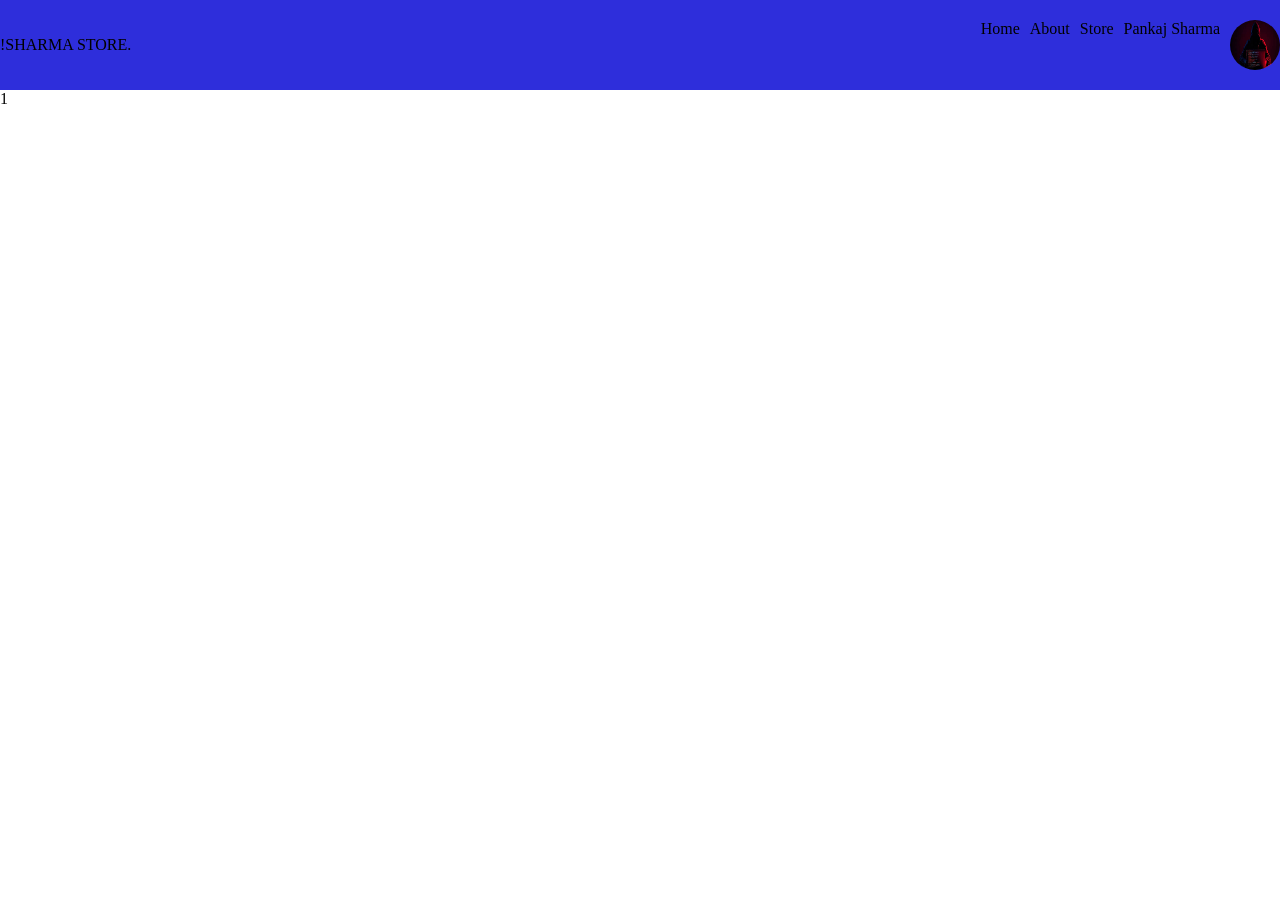
<file: index.html>
<!DOCTYPE html>
<html>
    <head>
        <title>my home page</title>
        <link rel="stylesheet" href="flexbox-2.css">
    </head>
    <body>
        <header class="head">
           
                <span class="span">!SHARMA STORE.</span>
             <ul class="ul">
                <li>Home</li>
                <li>About</li>
                <li>Store</li>
                <li>Pankaj Sharma</li>
                <img  class="image" src="hacker.png">
            </ul>
           
        </header>
        <div class="container">
     
           
      
        <div class="box1">1</div>
        <div class="box2">

        </div>

        </div>
    </body>
</html>
</file>
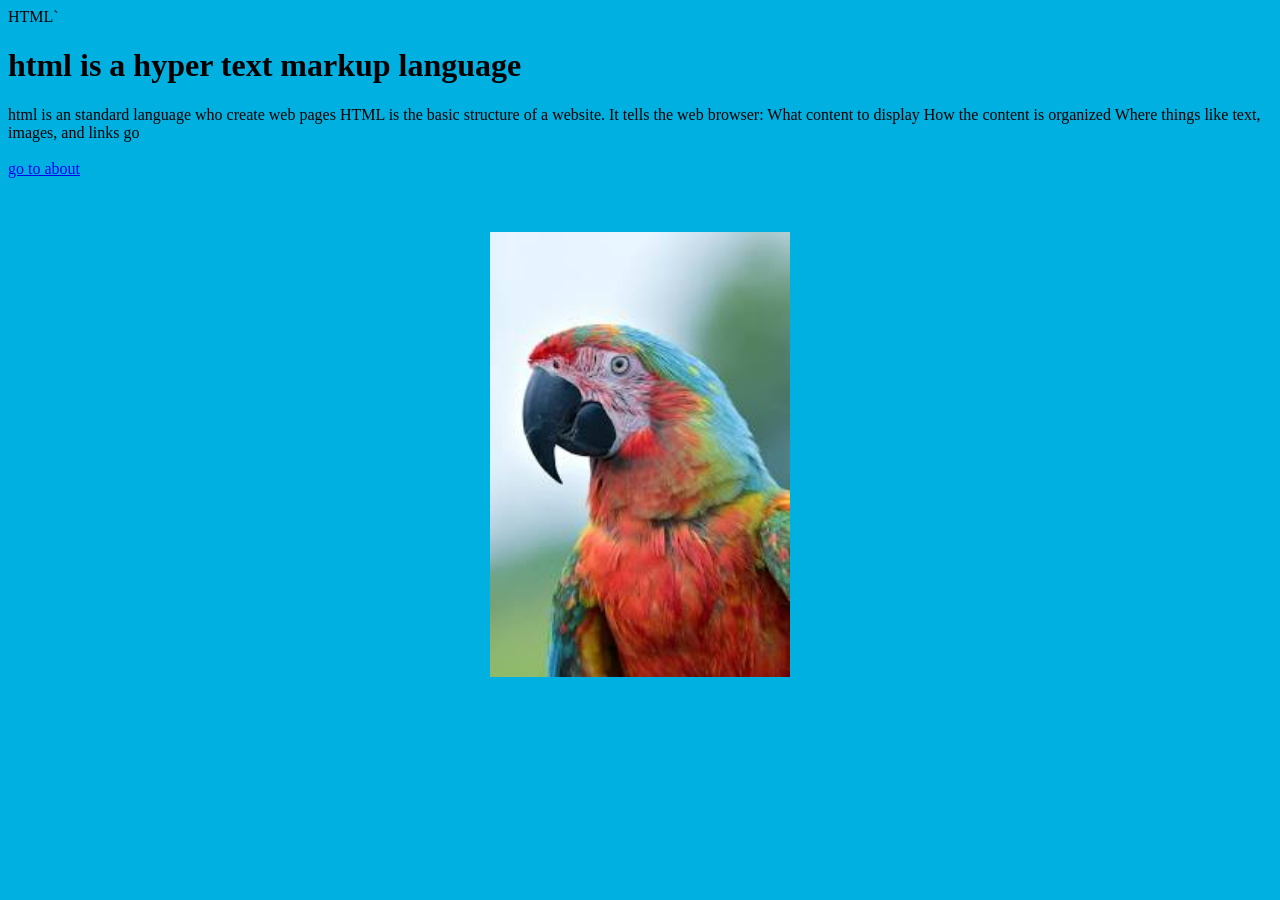
<file: pankaj7/index.html>
<!DOCTYPE html>
<html>
<head>HTML`

<title style="color:red;">html</title>
<style>
p {
    background-color: yellow;
}
</style>
 
</head>
<body bgcolor=" sky blue"> 
<h1>html is a hyper text markup language</h1>
<p1>html is an standard language who create web pages<p1>
<p2>HTML is the basic structure of a website. It tells the web browser:

What content to display

How the content is organized

Where things like text, images, and links go<p2>
<p3>

<br><br>














<a href="about-us.html">go to about</a>
<br><br><br>
<image>
<center>
<img src="parrot.jpg"width="300; image-align:center;">
</center>
</image>

</body>




</html>
</file>
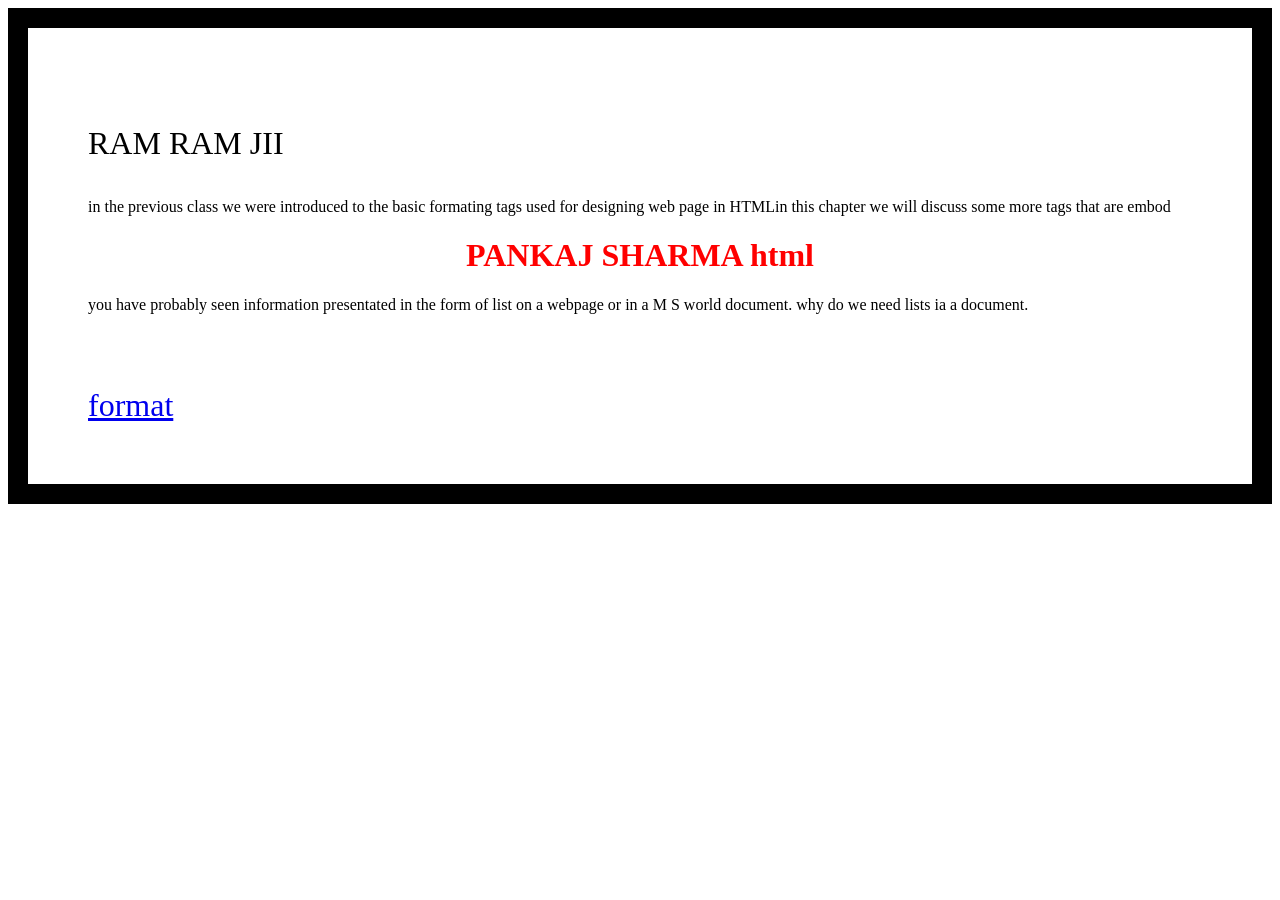
<file: pankaj7/about-us.html>
<!DOCTYPE html>
<html>
<head>
<title>welcome to our house</title>
</head>
<body style="border:20px solid black;padding:60px"><font size="6"><br>RAM RAM JII</br></font>


<br><br>
<P1>in the previous class we were introduced to the basic formating tags used for designing web page in HTMLin this chapter we will discuss some more tags that are embod</p1>
<h1 style="color:red; text-align:center;">PANKAJ SHARMA html </h1>
<p2>you have probably seen information presentated in the form of list on a webpage or in a M S world document.
why do we need lists ia a document.<p2>
<br><br><br>

<font size="6"><br><a href="formats.html">format</a></br></font>







</body>


</html>
</file>
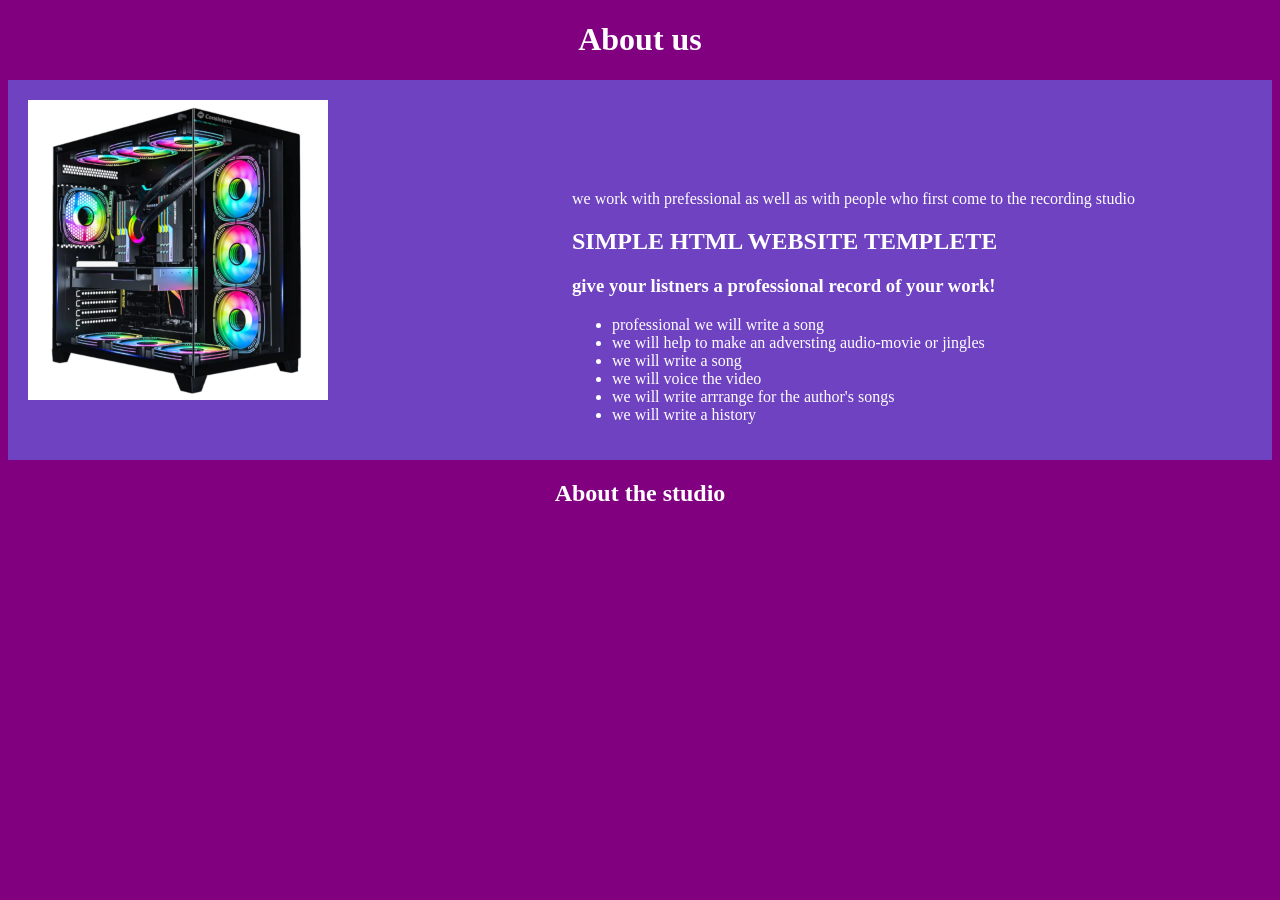
<file: pankaj7/about.html>
<!DOCTYPE html>
<html>
<head>
<title>about us</title>
<link rel="stylesheet" href="about.css">
</head>
<h1 class="h1">About us</h1>
<body>
	<div class="box">
	<div class="computer">
		<img src="computer.webp">
	</div>
	
		<div class="container">
		<p class="text">we work with prefessional as well as with people who first come to the recording studio</p>
		<h2 class="text"> SIMPLE HTML WEBSITE TEMPLETE</h2>
		<h3 class="text">give your listners a professional record of your work!</h3>
		<ul>
			
			<li class="text">professional we will write a song</li>
			<li class="text"> we will help to make an adversting audio-movie or jingles</li>
			<li class="text"> we will write a song</li>
			<li class="text"> we will voice the video</li>
	          			<li class="text">we will write arrrange for the author's songs</li>
			<li class="text"> we will write a history</li>
		</ul>
	
</div>
</div>
	<h2 class="h2">About the studio</h2>
</body>
</html>
</file>
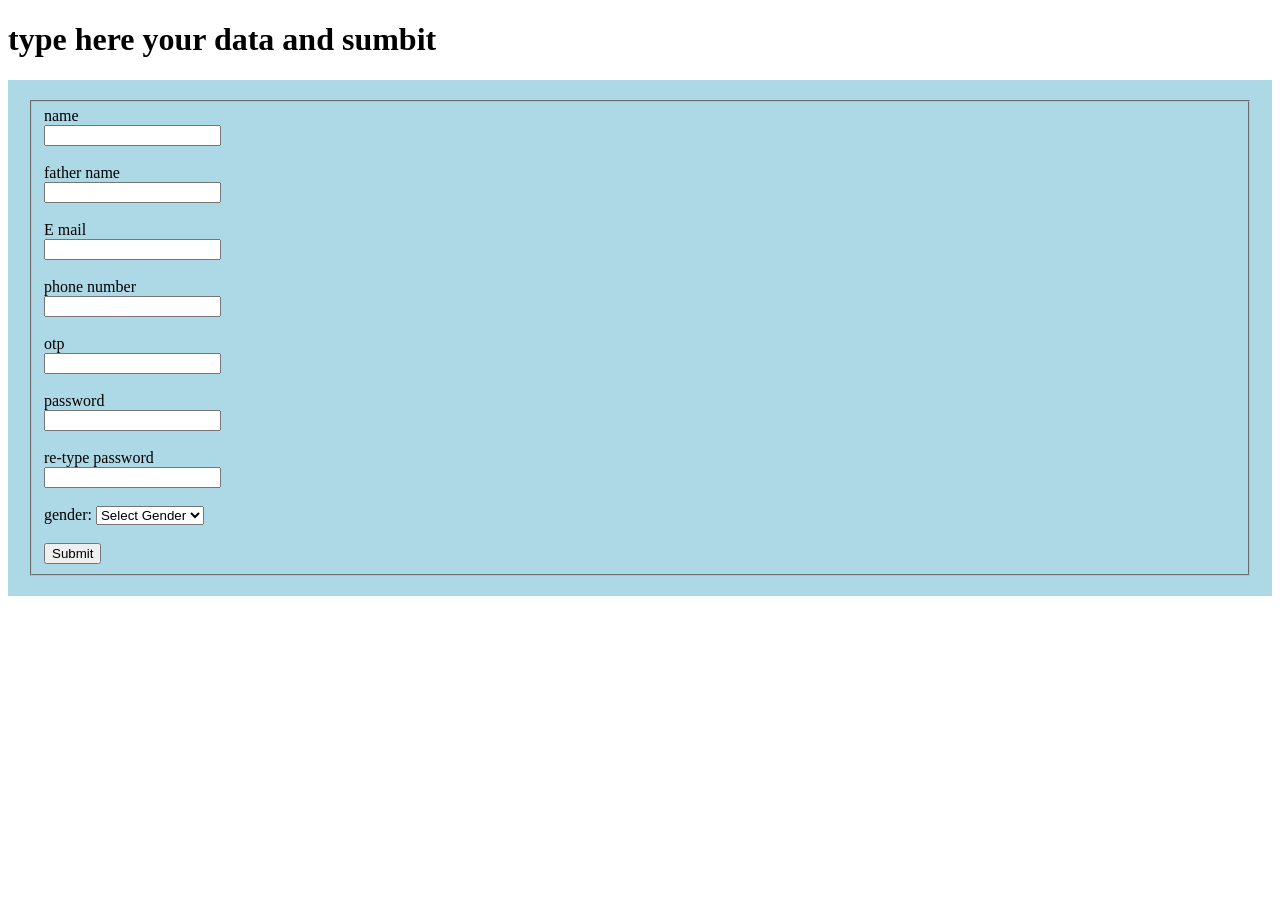
<file: pankaj7/form.html>
<!DOCTYPE html>
<html>
    <head>
        <title>your bio data </title>
    </head>
    <body>
        <h1>type here your data and sumbit</h1>
        <style>
form{
background-color: lightblue;
padding: 20px;
}
</style>
        <form>
            <fieldset>
                
                    name<br><input type="text">
<br><br>
                    father name<br><input type="text">
<br><br>
                    
                    
                    E mail<br><input type="email">
<br>
<br>
                    phone number<br><input type="NUMBER">
<br><br>
                    otp<br><input type="NUMBER">
<br><br>
                        password<br><input type="password"><br><br>
                    re-type password<br><input <type="text">
<br><br>
<lable>gender:</lable>
 <select>
  <option value="">Select Gender</option>
  <option value="male">Male</option>
  <option value="female">Female</option>
  <option value="other">Other</option>
</select>
<br><br>
                        <input type="submit">
            </form>
            </body>
</html>
</file>
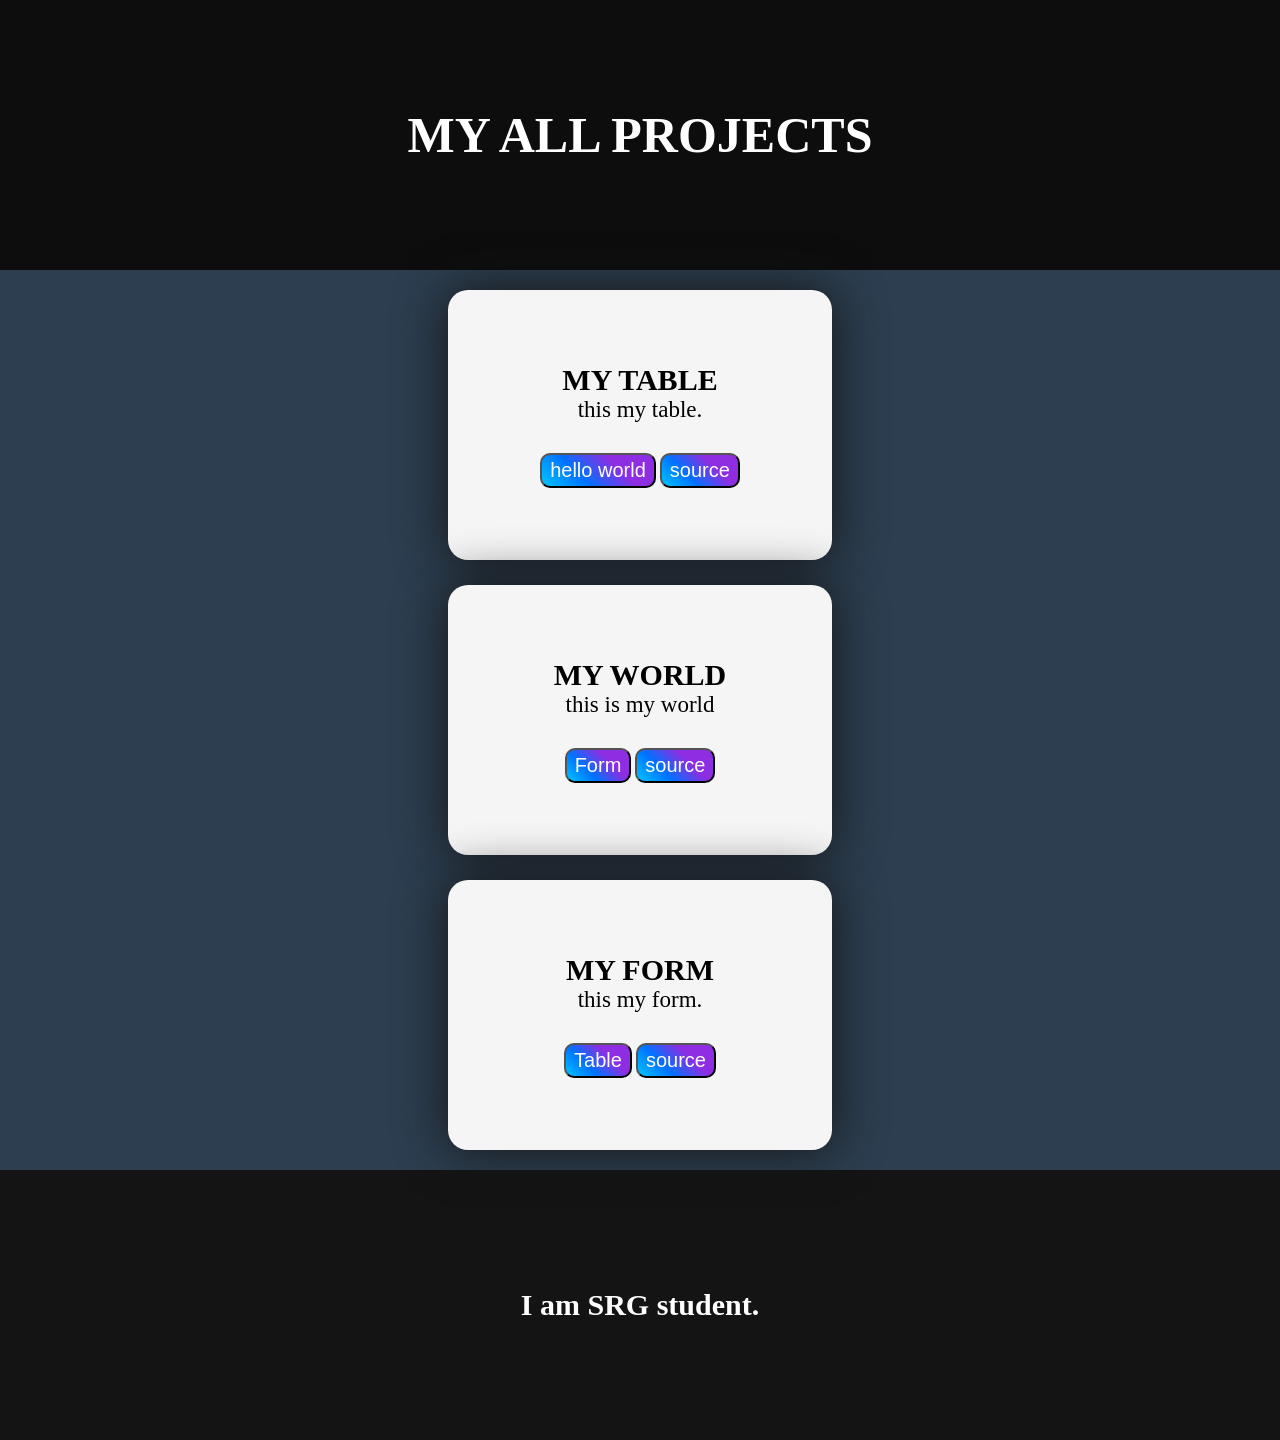
<file: pankaj7/formats.html>
<!DOCTYPE html> 
<html>
<head>
	<link rel="stylesheet"  href="format.css">
<title>ALL FORMATS </title>
</head>
<body>
	<header class="head">
        <h1 class="h1">MY ALL PROJECTS</h1>
    </header>
    <div class="container">




        <div class="box">
           
                 
                <h2 class="h2">MY TABLE</h2>
                <p class="p">this my table.</p>
                <div class="link">
               <button> <a href="my world.html">hello world</a> </button>
                 <button><a href="#">source</a> </button>
                </div>
       
        </div>
        


    
        <div class="box">
          
               
                 <h2 class="h2">MY WORLD</h2>
                <p class="p">this is my world </p>
                <div class="link">
               <button><a href="form.html">Form</a></button>
                 <button><a href="#">source</a></button>
                </div>

       
    </div>
    


        <div class="box">
            
                 
                 <h2 class="h2">MY FORM</h2>
                <p class="p">this my form.</p>
                
                <div class="link">
                 <button><a href="table.html">Table</a></button>
                  <button><a href="#">source</a></button>
                 </div>
           
        </div>
      











    </div>
    <footer class="foot"><h4 class="h4">I am SRG student.</h4></footer>

</body>
</html>
</file>
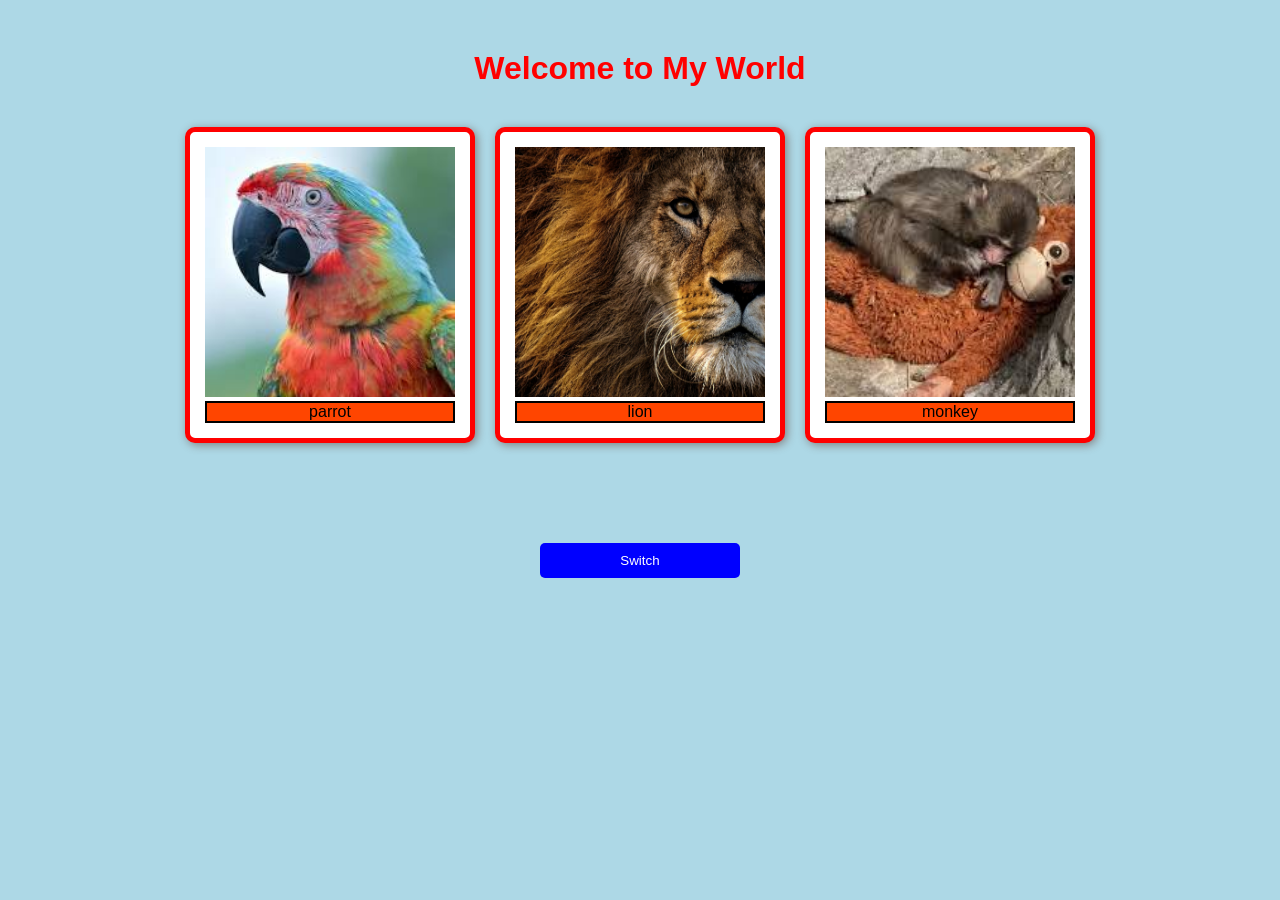
<file: pankaj7/myworld.html>
<!DOCTYPE html>
<html>
<head>
    <title>My World</title>

    <style>
        body {
            background-color: lightblue;
            text-align: center;
            font-family: Arial;
        }

        h1 {
            color: red;
            margin-top: 50px;
        }

        .box-container {
            display: flex;
            justify-content: center;
            gap: 20px;
            margin-top: 40px;

        }

        .box {
          
            background-color: white;
            padding: 15px;
            border-radius: 10px;
            box-shadow: 2px 2px 10px gray;
             border:5px solid red;  

        }

        button {
            margin-top: 100px;
            padding: 10px 20px;
            background-color: blue;
            color: white;
            width:200px;
            border: none;
            border-radius: 5px;
            cursor: pointer;
        }

        button:hover {
            background-color: red;
        }
        
       .box img {
    width: 250px;
    height: 250px;
    object-fit: cover;
    

}
.text{
   
    border:2px solid black;
    background-color:orangered;
}
  
    .img{ width: 500px;
height: 500px;

}
</style>




</head>

<body>

    <h1>Welcome to My World</h1>

    <div class="box-container">
       <div class="box"><img src="./parrot.jpg"><div class="text">parrot</div></div>
        <div class="box"><img src="./lion.jpeg"><div class="text">lion</div></div>
        <div class="box"><img src="./monkey.jpg"><div class="text">monkey</div></div>
    </div>

    <button>Switch</button>

</body>
</html>
</file>
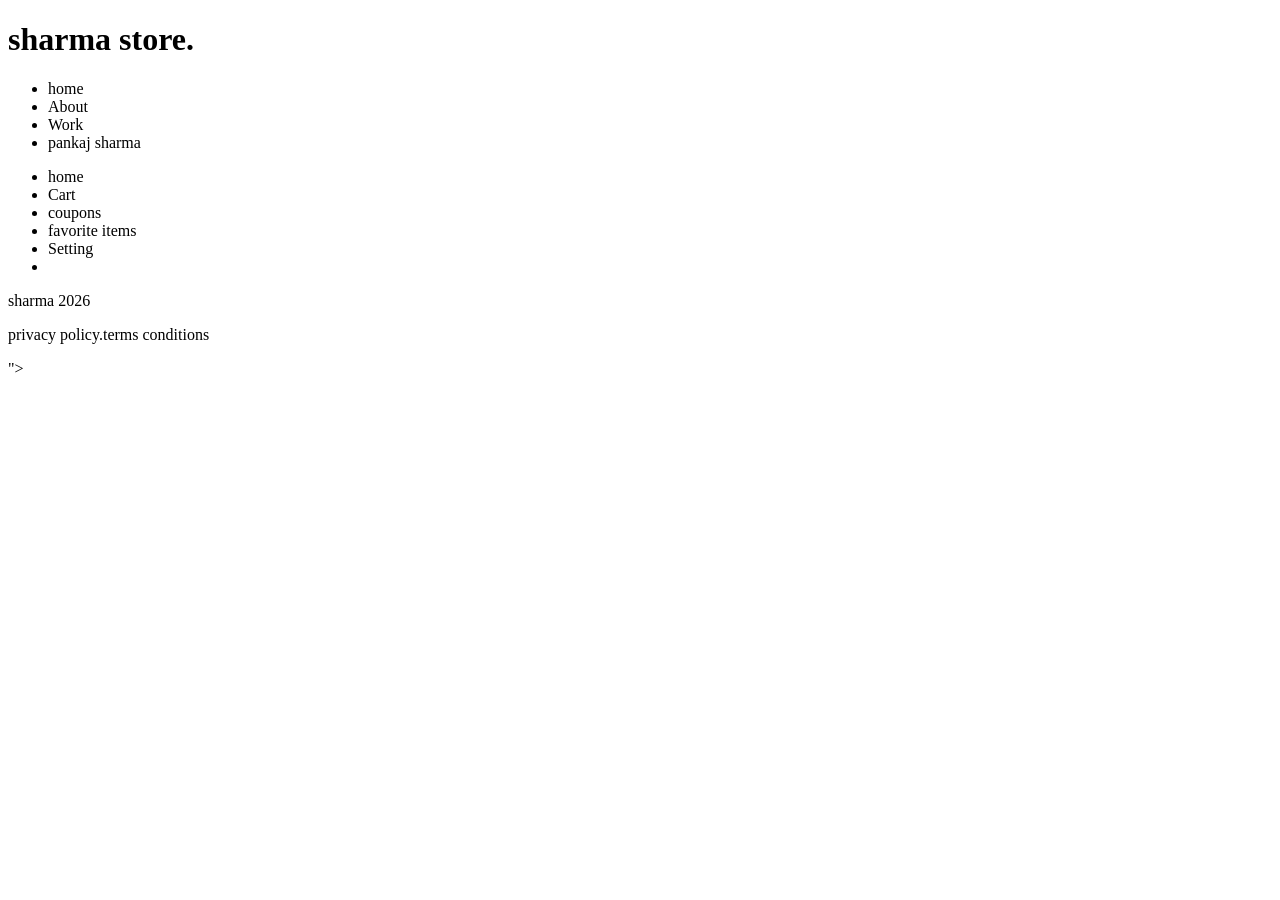
<file: pankaj7/pandatpage.html>
<!DOCTYPE html>
<html>
    <head>
        <title>web page</title>
    </head>
    <body>
        <header> <h1>sharma store.</h1>
        <ul>
            <li>home</li>
             <li>About</li>
              <li>Work</li>
               <li>pankaj sharma</li>
        </header>

        <div class="container">

            <div>
            
                <ul>
                 <li>home</li>
             <li>Cart</li>
              <li>coupons</li>
               <li>favorite items</li>
               <li>Setting<li>
                </ul>
                <p>sharma 2026</p>
                <p>privacy policy.terms conditions</p>
            </div>

            <div>
<div class="div2" >                                                                                                                                                                                                                                                                                                                                                                                                                                                                                                                                                                                                                                                                                                                                                          ">
     <di></div>
        <di></div>

</div>

















            </div>
        </div>
    </body>
</file>
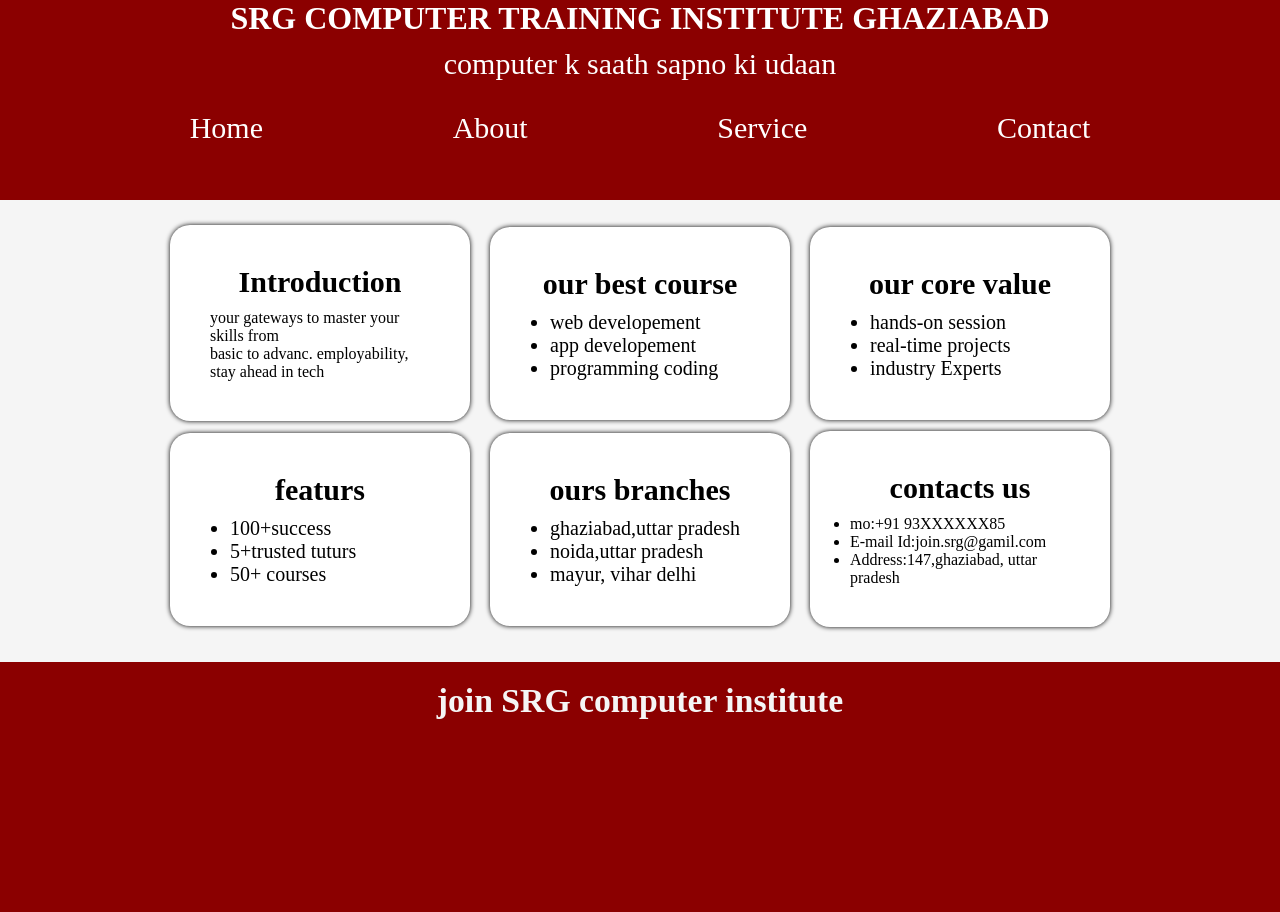
<file: pankaj7/pankajsrg.html>
<!DOCTYPE html>
<html>
<head>
	 <link rel="stylesheet" href="./pankajsrg.css">
	 

<title>pankaj srg</title>

</head>
<body>

	<div class="container">
		<header class="head">
	<h1 class="h2">SRG COMPUTER TRAINING INSTITUTE GHAZIABAD</h1>
	<p class="text1">computer k saath sapno ki udaan</p>
	<nav ><ul class="text1">
		 <li class="text1">Home</li>
		 <li class="text1">About</li>
		 <li class="text1">Service</li>
		 <li class="text1">Contact</li>
	</ul></nav>
</header>

	

		<div class="main">

			
<div class="divs">


<div class="part1">
	<div class="p1"> 
		<h2 class="h1">Introduction</h2><p class="p">your gateways to master your skills from <br>basic to advanc. employability, <br>stay ahead in tech</p></div>
	<div class="p1">
	 <h2 class="h1"> our best course</h2><ul class="p9">
		 <li>web developement</li>
		 <li>app developement</li>
		 <li>programming coding</li>
		
	</ul>
</div>

<div class="p1">
	<h2 class="h1"> our core value</h2>
	<ul class="p9">
		 <li>hands-on session</li>
		 <li>real-time projects</li>
		 <li>industry Experts</li>
		
	</ul>
</div>
</div>

<div class="part2">

<div class="p1">
	<h2 class="h1"> featurs</h2>
	<ul class="p9">
		 <li>100+success</li>
		 <li>5+trusted tuturs</li>
		 <li>50+ courses</li>
		
	</ul>
</div>
<div class="p1">
	<h2 class="h1">ours branches</h2>
	<ul class="p9">
		 <li>ghaziabad,uttar pradesh</li>
		 <li>noida,uttar pradesh</li>
		 <li>mayur, vihar delhi</li>
		
	</ul>
</div>
<div class="p1">
	<h2 class="h1"> contacts us</h2>
	<ul class="p8">
		 <li>mo:+91 93XXXXXX85</li>
		 <li>E-mail Id:join.srg@gamil.com</li>
		 <li>Address:147,ghaziabad, uttar pradesh</li>
		
	</ul>
</div>

</div>
		</div>


	</div>
<footer class="footer">
<h3 class="h3">join SRG computer institute</h3>
</footer>

</body>
</html>
</file>
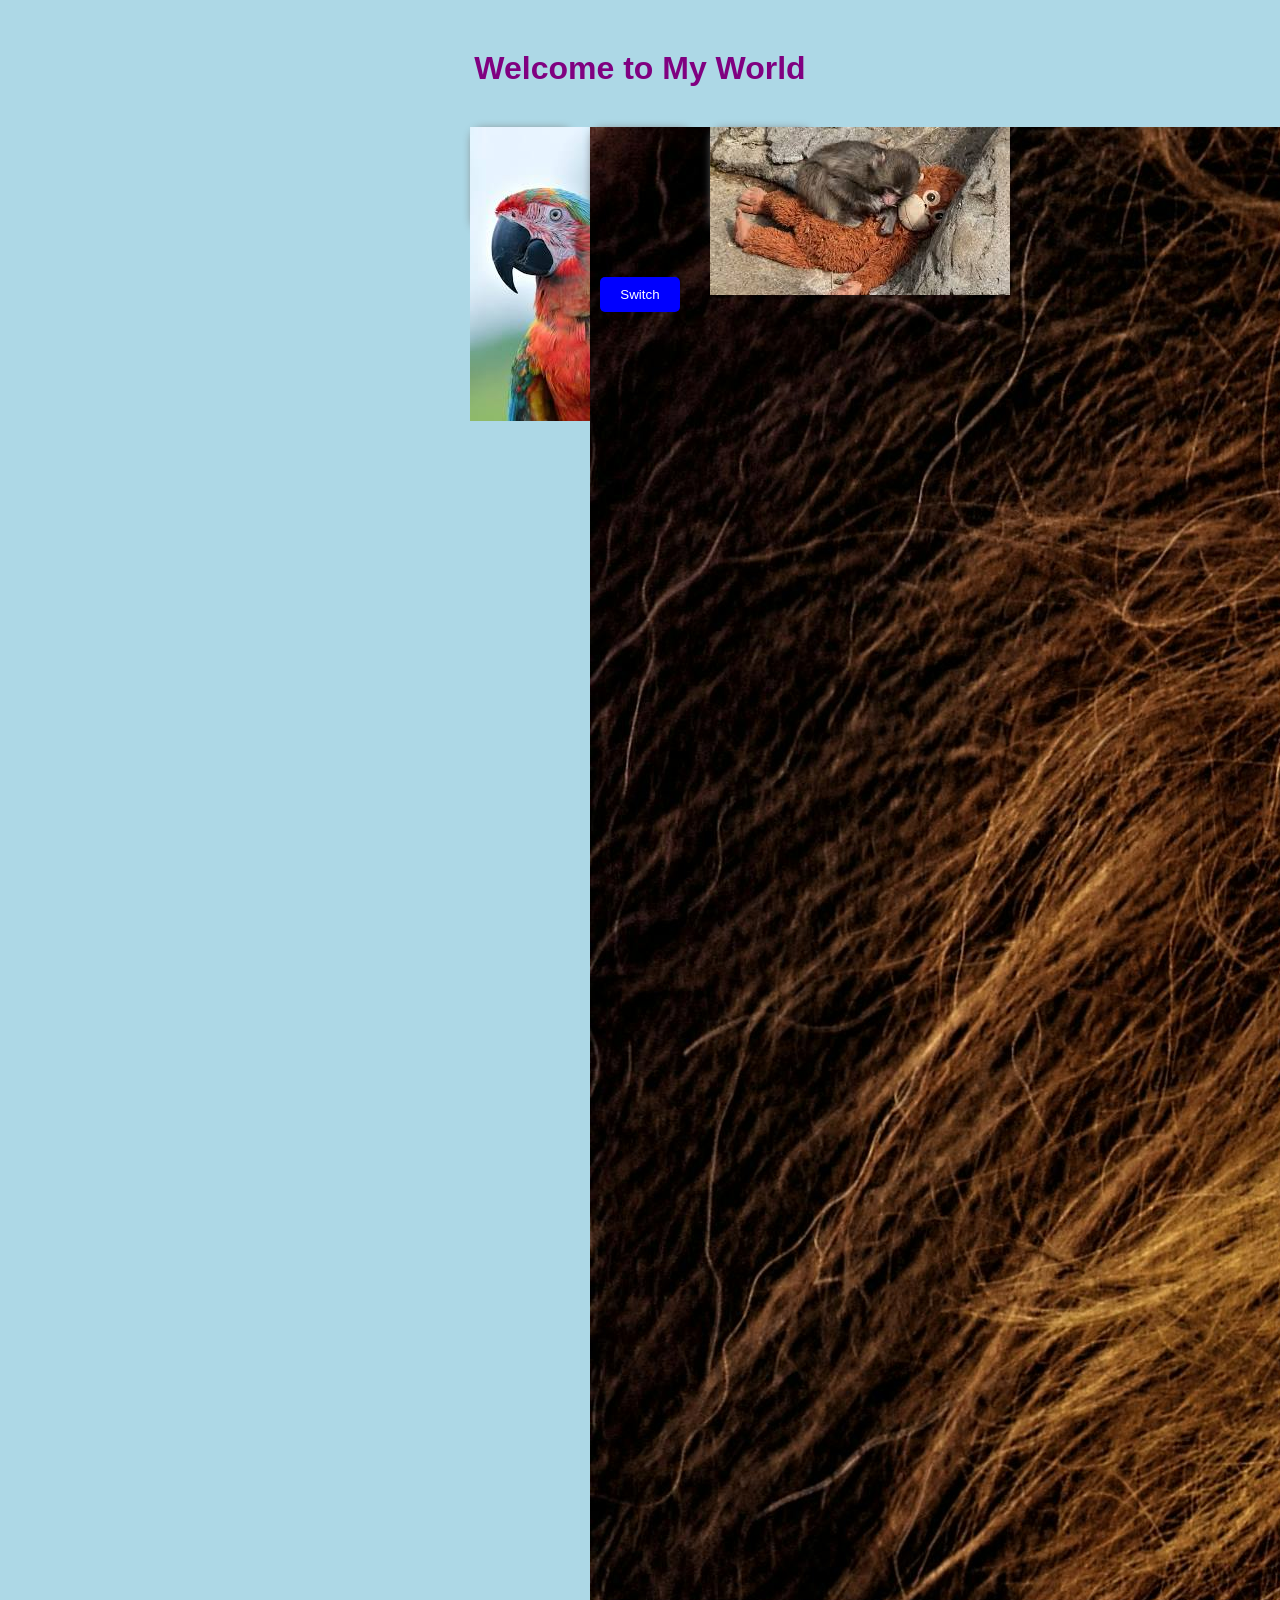
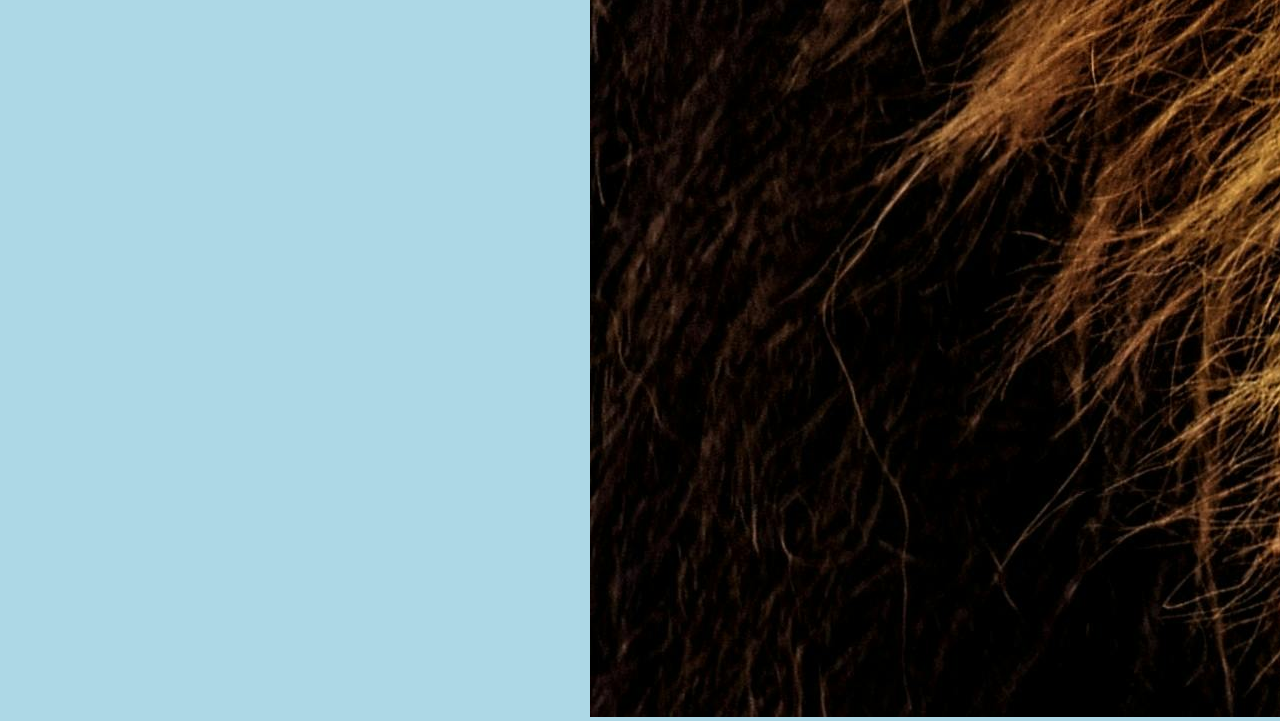
<file: pankaj7/photo.html>
<!DOCTYPE html>
<html>
<head>
    <title>My World</title>

    <style>
        body {
            background-color: lightblue;
            text-align: center;
            font-family: Arial;
        }

        h1 {
            color: purple;
            margin-top: 50px;
        }

        .box-container {
            display: flex;
            justify-content: center;
            gap: 20px;
            margin-top: 40px;
        }

        .box {
            width: 100px;
            height: 100px;
            background-color: white;
            border-radius: 10px;
            box-shadow: 2px 2px 10px gray;
        }

        button {
            margin-top: 50px;
            padding: 10px 20px;
            background-color: blue;
            color: white;
            border: none;
            border-radius: 5px;
            cursor: pointer;
        }

        button:hover {
            background-color: darkblue;
        }
        .lion {
    object-fit: contain;
    </style>

</head>

<body>

    <h1>Welcome to My World</h1>

    <div class="box-container">
        <div class="box"><img src="./parrot.jpg"></div>
        <div class="box"><img src="./lion.jpeg"></div>
        <div class="box"><img src="./monkey.jpg"></div>
    </div>

    <button>Switch</button>

</body>
</html>
</file>
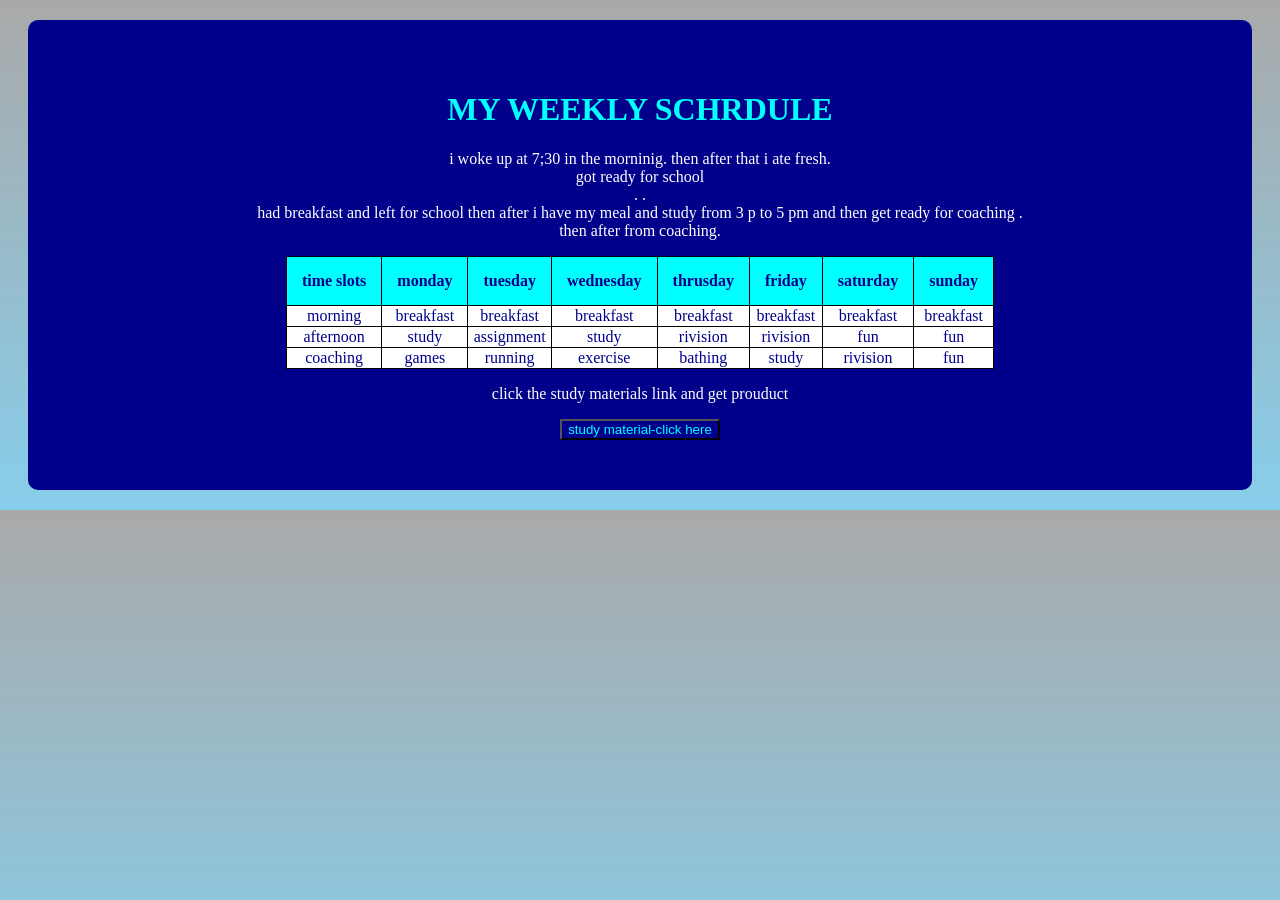
<file: pankaj7/project.html>
<!DOCTYPE html>
<html>
<head>
	 <link rel="stylesheet"href="data.css">

<title>project</title>

</head>
<body>
<div class="container">
<h1>MY WEEKLY SCHRDULE</h1>
<p class="text"> i woke up at 7;30 in the morninig. then after that i ate fresh.<br> got ready for school</br>. .<br>had breakfast and left for school then after i have my meal and study from 3 p to 5 pm and then get ready for coaching .<br> then after from coaching.</br></p>

<div class="box">
<table class="table1">
<tr class="row1">
<th> time slots</th>
<th>monday</th>
<th>tuesday</th>
<th>wednesday</th>
<th>thrusday</th>
<th>friday</th>
<th>saturday</th>
<th>sunday</th>
</tr>
<tr>

<td>morning</td>
<td>breakfast</td>
<td>breakfast</td>
<td>breakfast</td>
<td>breakfast</td>
<td>breakfast</td>
<td>breakfast</td>
<td>breakfast</td>
</tr>

<tr>

<td>afternoon</td>
<td>study</td>
<td>assignment</td>
<td>study</td>
<td>rivision</td>
<td>rivision</td>
<td>fun</td>
<td>fun</td>
</tr>
<tr>
<td>coaching</td>
<td>games</td>
<td>running</td>
<td>exercise</td>
<td>bathing</td>
<td>study</td>
<td>rivision</td>
<td>fun</td>
</tr>
</table>
</div>
<div>
<p class="p1">click the study materials link and get prouduct</p>
</div>

<div class="button">
	<button type="submit">study material-click here</button>
</div>
</div>

</body>
</html>
</file>
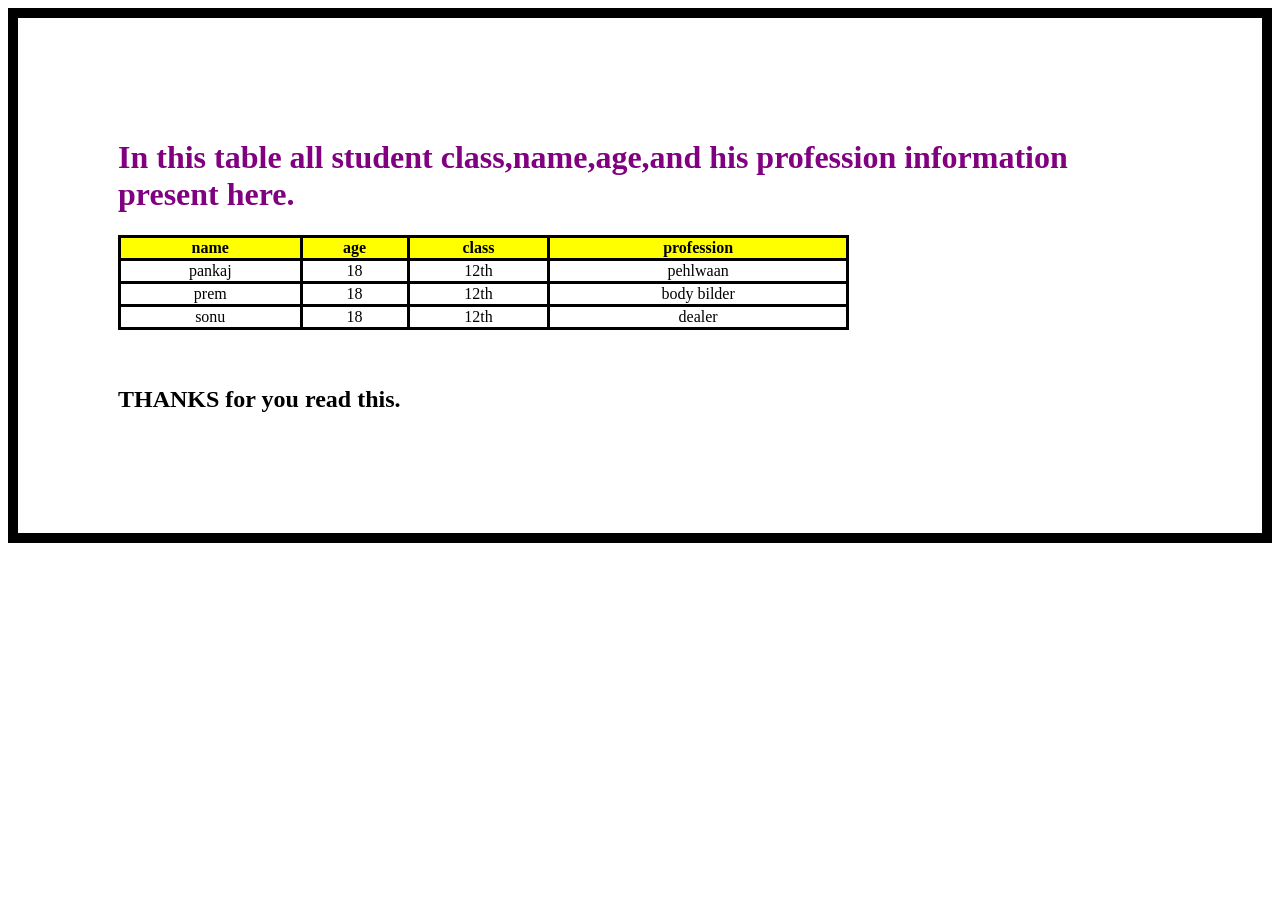
<file: pankaj7/table.html>
<!DOCTYPE html>
<html>
    <head>
        <title>TABLE</title>
    </head>
    <body style="border:10px solid black;padding:100px;  bgcolor=" sky blue">
        <h1 style="color:purple;">In this table all student class,name,age,and his profession information present here.</h1>
        <table border="1" style="width:70%;">
            <tr>
                <th style="background-color: yellow;">name</th>
            <th style="background-color: yellow;">age</th>
            <th style="background-color: yellow;">class</th>
            <th style="background-color: yellow;">profession</th>
            </tr>
            
            <tr>
            <td> pankaj</td>
            <td>18</td>
            <td>12th</td>
           <td>pehlwaan</td>
             </tr>


             <tr>
            <td> prem</td>
            <td>18</td>
            <td>12th</td>
            <td>body bilder</td>
              </tr>

                <tr>
            <td> sonu</td>
            <td>18</td>
            <td>12th</td>
            <td>dealer</td>
             </tr>
</table>
<style>
td, th{ 
text-align: center;</style>
 <style>
table, th, td{
border: 3px solid black;
border-collapse: collapse;
}</style>
<br><Br>
    <h2>THANKS for you read this.</h2>
</body>
</html>
</file>
<file: flexbox-2.css>
*{
    margin:0 ;
    padding: 0;
}
.head{
    width: 100vw;
    height:10vh ;
    background-color: rgb(46, 46, 219);
    display: flex;
    justify-content: space-between;
    align-items: center;
}
.ul{
    display: flex;
    justify-content: center;
    list-style: none;
    gap: 10px;
}
.image{
    width: 50px;
    height: 50px;
    border-radius: 50%;
}
</file>
<file: pankaj7/about.css>
.h1{
	text-align: center;
	font-family:cursive;
	color: white;
}
.h2{ 
text-align:center; 
font-family: cursive;
color: white;


}
body{
	background-color: purple;
}
.container{
	background: lightcyan;

	padding: 20px;
	width: 50%;
	display: auto;
	display: inline-block;
	background: #6f42c1;/*light purple*/
	margin-left:200px;

}
img{
	width: 300px;
	margin:20px;


}
.computer{
	display: inline-block;


}
.box{
	gap: 200px;



}
.text{
	color: white;
}
.box{
	background: #6f42c1;/*light purple*/
}
</file>
<file: pankaj7/format.css>
*{
    margin: 0;
    padding: 0;
}
.head{
    display: flex;
    justify-content: center;
    align-items: center;
    width: 100%;
    height: 30vh;
    background-color:#0e0d0d;
    color: white;


}
.box{
    display: flex;
    justify-content: center;
      flex-direction:column;
  border-radius: 20px;
    width: 30%;
    height: 30%;
    background-color: aliceblue;
    text-align: center;
    box-shadow:0 0 50px #141414;
    background-color:whitesmoke;


}

.container{
    display: flex;
    justify-content: center;
    flex-direction:column;
    align-items: center;
    gap: 25px;
height:100vh ;
   background:#2c3e50 ;
}
.foot{
     display: flex;
    justify-content: center;
    align-items: center;
    width: 100%;
    height: 30vh;
    background-color:#141414;
    color: white;


}
.h4{
    font-size: 30px;
color: white;}
    

    
    


  .p{
    font-size:23px;
    color:black;
  }
  


  .link a{
    border-color:2px solid black;
    
  }
  
  
  button{
    padding: 4px 8px;
    background:linear-gradient(45deg,#00c6ff,#0072ff,#8e2de2,#8e2de2);
    border-radius: 10px;
    

  }
  a{
    font-size: 20px;
    text-decoration: none;
    color: white;
  }
 .link{
        margin-top: 30px;
    
 }
 .h2{
    font-size: 30px;
    color:black;
 }
button:hover{
    background: red;
    color: white;
    border: none;
    
}
.h1{
    font-size: 50px;
}
.box:hover{
    background-color:purple;
}
</file>
<file: pankaj7/pankajsrg.css>
*{
  margin: 0;
  padding: 0;
  box-sizing: border-box;
}
.p1{
border-radius: 20px;
width: 300px;
background-color:white;
margin-bottom: 10px;
cursor: pointer;
padding:40PX;
box-shadow: 0 0 5px black;



}

 .h2{
 text-align: center; 
color: white;
  }
  .head{
  	background-color: darkred;
    height: 200px;
  }
  .text1{
  	text-align: center;
  	list-style: none;
    color: white;
    display: flex;
    justify-content: space-evenly;
    gap: -30px;
    padding: 10px;
    font-size: 30px;

  }
  .footer{
  	background-color: darkred;
  	height: 40vh;
  	font-size: 40px;
  	text-align: center;
  }
  .part1{
    display: flex;
    justify-content: center;
    align-items: center;
    gap: 20px;
  
    }

  
    .part2{
    display: flex;
    justify-content: center;
    align-items: center;
    gap: 20px;
    
  }
  
  .h1{
    text-align: center;
    color: black;
    margin-bottom: 10px;
    font-size: 30px;

  }
 
  .footer{
    color: purple;
    font-size:180%;
    padding: 20px;
    height:250px;
    
  }
.h3{
  color: whitesmoke;
}
.main{background-color: whitesmoke;
  width: 100vw;

padding: 25PX;

}
.p1:hover{background-color:darkred;
  color: whitesmoke;

}
.navbar{
  list-style: none;
  display: flex;
  justify-content: space-evenly;
}
.p9{
  margin-left: 20px;
  font-size: 20px ;


}
</file>
<file: pankaj7/data.css>
.h1{
	text-color: red;
}

table{border-collapse:collapse;
}
table,th,td{ border:1px solid black }
.container{background-color: darkblue;}


.row1{
	background-color: cyan;

}
h1{
	color:cyan;
	text-align: center;
}
th{
	padding: 15px;
}
.p1{ text-align:center;
color:white;}
.text{ text-align:center;
color:white;
}
.table1{
	text-align: center;

}
.container{ text-align:center;
padding:50px;
margin:20px; 
border-radius: 10px;}
.table1{ 
margin:auto;}
table,td{ color:darkblue;
background-color:white; }
button{
	background-color:darkblue;
	color: cyan;
}
body{ background-image:linear-gradient(darkgrey,skyblue);}
</file>
